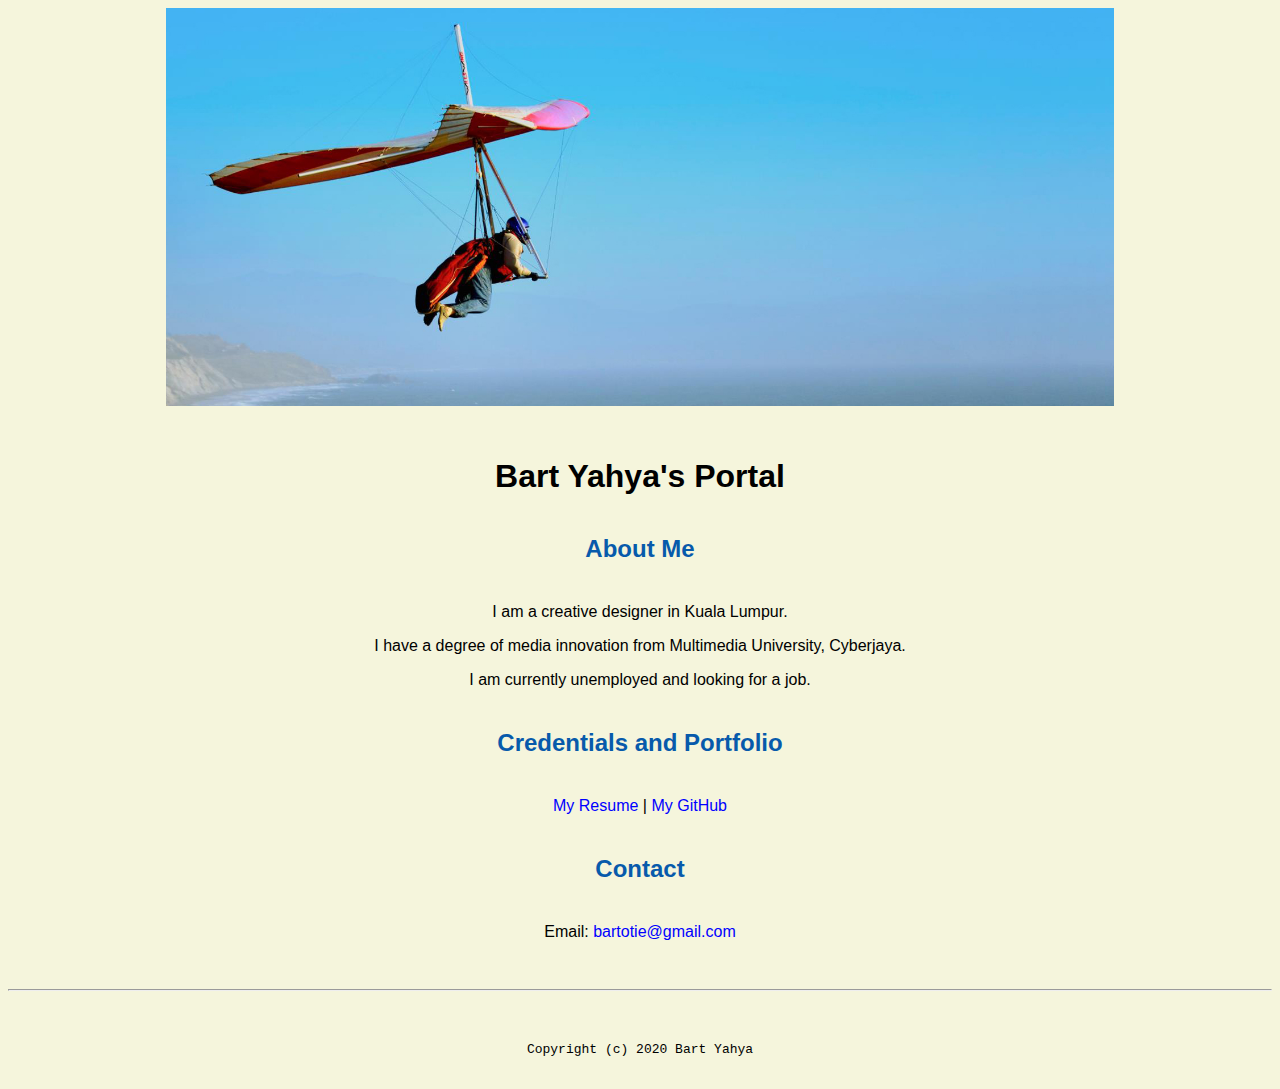
<file: index.html>
<!doctype html>

<!-- this is a comment for human! -->

<html lang="en">

  <header>
    <title>Bart Yahya's Portal</title>
    <link rel="stylesheet" href="css/master.css">
    <link rel="FaviconIcon" href="favico.ico" type="image/x-icon">
    <link rel="shortcut" href="favico.ico" type="image/x-icon">
    <meta name="viewport" content="width=device-width, initial-scale=1, shrink-to-fit=no">
    <meta name="name" content="Bart Yahya's Portal">
    <meta name="robots" content="noindex, nofollow">
</header>
<body>
    <img src="images/banner.jpg" width="75%" alt="banner">
<h1>Bart Yahya's Portal</h1>
<h2>About Me</h2>
<p>I am a creative designer in Kuala Lumpur.</p>
<p>I have a degree of media innovation from Multimedia University, Cyberjaya.</p>
<p>I am currently unemployed and looking for a job.</p>
<h2>Credentials and Portfolio</h2>

<p><a href="resume.html">My Resume</a> | <a href="https://github.com/bartotie">My GitHub</a></p>
<h2>Contact</h2>

<p>Email: <a href="mailto:bartotie@gmail.com">bartotie@gmail.com</a></p>

  </body>

  <footer>
    <hr>
    <code>Copyright (c) 2020 Bart Yahya</code>

  </footer>

</html>
</file>
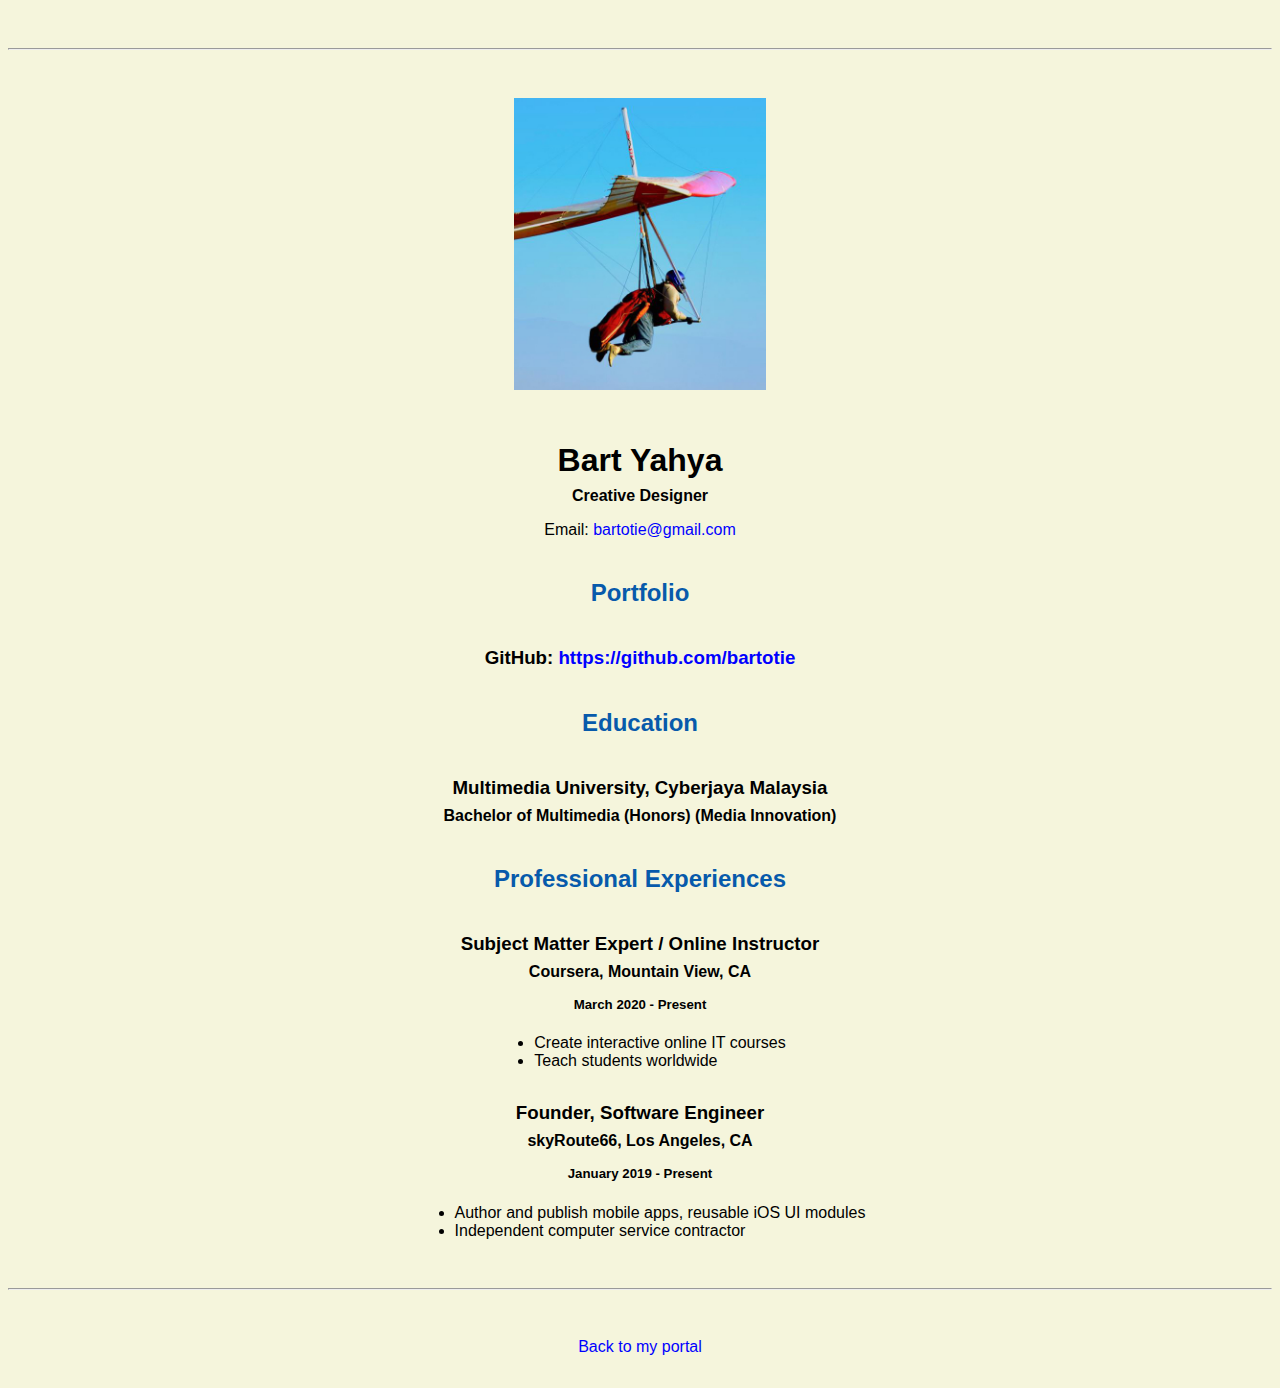
<file: resume.html>
<!doctype html>

<!-- this is a comment for human! -->

<html lang="en">

  <header>
    <title>Bart Yahya's Resume</title>
    <link rel="stylesheet" href="css/master.css">
    <link rel="FaviconIcon" href="favico.ico" type="image/x-icon">
    <link rel="shortcut" href="favico.ico" type="image/x-icon">
    <meta name="viewport" content="width=device-width, initial-scale=1, shrink-to-fit=no">
    <meta name="name" content="Bart Yahya's Portal">
    <meta name="robots" content="noindex, nofollow">
  </header>

  <body>
    <hr>

    <img src="images/headshot.jpg" alt="Bart Yahya's headshot" width="20%">

    <h1>Bart Yahya</h1>
    <h4>Creative Designer</h4>

    <p>Email: <a href="mailto:bartotie@gmail.com" target="_blank">bartotie@gmail.com</a></p>
    <!-- don't post physical address, personal phone number or other personal information on the web! -->

    <h2>Portfolio</h2>
      <h3>GitHub: <a href="https://github.com/bartotie" target="_blank">https://github.com/bartotie</a></h3>

    <h2>Education</h2>

    <h3>Multimedia University, Cyberjaya Malaysia</h3>
    <h4>Bachelor of Multimedia (Honors) (Media Innovation)</h4>

    <h2>Professional Experiences</h2>

    <h3>Subject Matter Expert / Online Instructor</h3>
    <h4>Coursera, Mountain View, CA</h4>
    <h5>March 2020 - Present</h5>
      <ul>
        <li>Create interactive online IT courses</li>
        <li>Teach students worldwide</li>
      </ul>

    <h3>Founder, Software Engineer</h3>
    <h4>skyRoute66, Los Angeles, CA</h4>
    <h5>January 2019 - Present</h5>
      <ul>
        <li>Author and publish mobile apps, reusable iOS UI modules</li>
        <li>Independent computer service contractor</li>
      </ul>
  </body>

  <footer>
  <hr>
  <p><a href="index.html">Back to my portal</a><p>
  </footer>

</html>
</file>
<file: css/master.css>
/* Cascading stylesheet for the website */

/* Text inside these asterisks and slashes are comments for human */

  a {
    color: blue;/* set the text color to blue here */
    text-decoration: none; /* This means we do not want hyperlinks to be underlined */
  }

  a:hover {
    color: red;/* set the text color to red here */
    text-decoration: none; /* This means we do not want hyperlinks to be underlined */
  }

  body {
    background-color: beige; /* set the background color here */
    color: black; /* set the text color to black here */
    font-family: Arial, Helvetica, sans-serif;/* set the font here */
    text-align: center;/* set the text alignment here */
   }

  footer {
    margin-top: 2rem;
    margin-bottom: 2rem;
  }

  h1 {
    margin-bottom: 0.5rem;
    margin-top: 3rem;
   }

  h2 {
    color: #075AAB;
    margin-bottom: 2.5rem;
    margin-top: 2.5rem;
   }

  h3 {
    margin-bottom: 0;
    margin-top: 2rem;
  }

  h4 {
    margin-bottom: 1rem;
    margin-top: 0.5rem;
  }

  h5 {
    margin-top: 0.5rem;
  }

  hr {
    margin-bottom: 3rem;
    margin-top: 3rem;
  }

  /* this controls how the bullet points in the resume page looks */
  ul {
    display: table;
    margin: 0 auto;
    text-align: left;
  }
</file>
